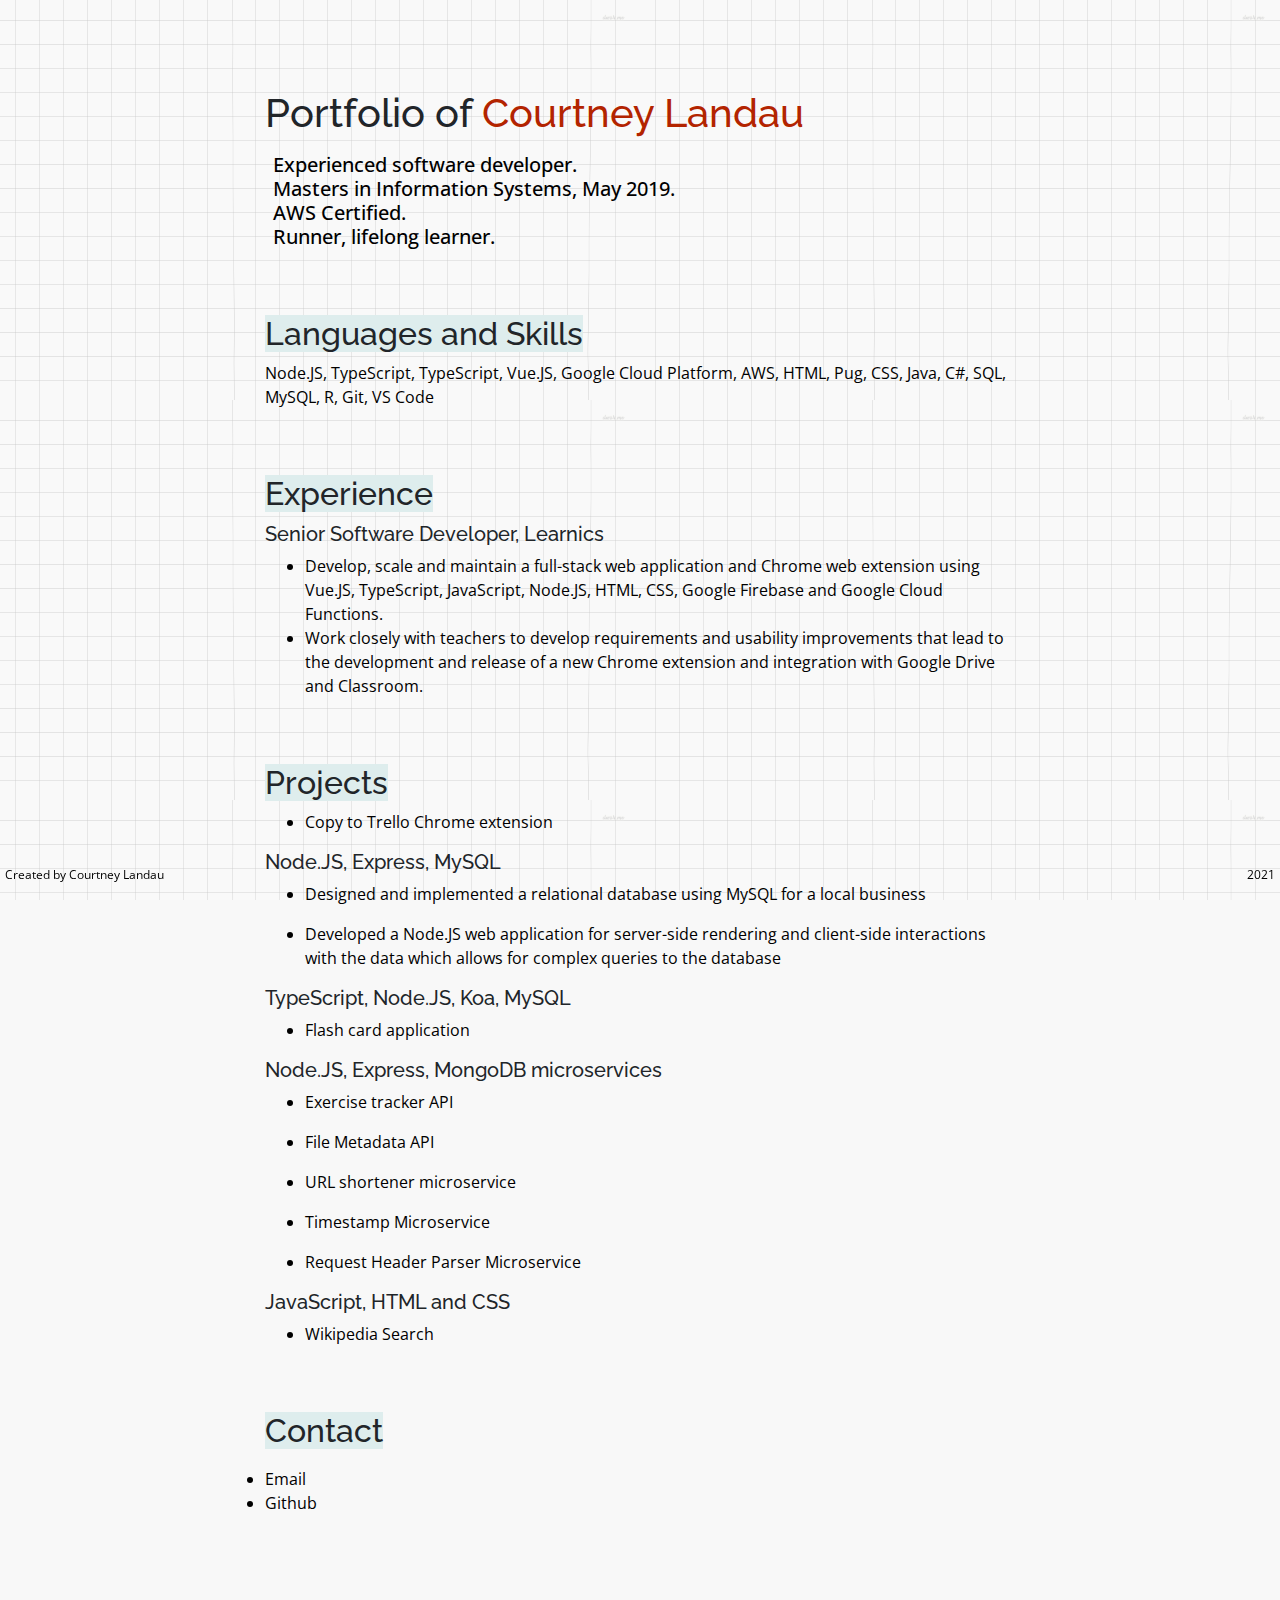
<file: index.html>
<!DOCTYPE html>
<html>
<head>
    <meta charset="utf-8" />
    <meta http-equiv="X-UA-Compatible" content="IE=edge">
    <title>The Portfolio of Courtney Landau</title>
    <meta name="viewport" content="width=device-width, initial-scale=1">
    <link rel="shortcut icon" href="public/favicon-angle-right.ico" type="image/x-icon"/>
    <link rel="stylesheet" href="https://stackpath.bootstrapcdn.com/bootstrap/4.5.2/css/bootstrap.min.css" />
    <link href="https://fonts.googleapis.com/css2?family=Open+Sans&family=Raleway&display=swap" rel="stylesheet">
    <link rel="stylesheet" type="text/css" media="screen" href="public/styles.css" />
</head>

<body>
<div class="container-fluid">
    <div class='container' id='intro'>
        <h1>Portfolio of <em>Courtney Landau</em></h1>
        <div id="summary" class="p-2">
            <h3 class="font-2">Experienced software developer.<br> Masters in Information Systems, May 2019. <br>AWS Certified. <br> Runner, lifelong learner. </h3>
        </div>
    </div>
        <div class="container box1" id="skills">
        <h2 class="subheader"><span class="subheader-color">Languages and Skills</span></h2>
        <p>Node.JS, TypeScript, TypeScript, Vue.JS, Google Cloud Platform, AWS, HTML, Pug, CSS, Java, C#, SQL, MySQL, R, Git, VS Code</p>
        
    </div>
    <div class="container box2" id="work">
        <h2 class="subheader"><span class="subheader-color">Experience</span></h2>
        <h3>Senior Software Developer, Learnics</h3>
        <ul class="projects">
            <li>Develop, scale and maintain a full-stack web application and Chrome web extension using Vue.JS, TypeScript, JavaScript, Node.JS, HTML, CSS, Google Firebase and Google Cloud Functions.</li>
            <li>Work closely with teachers to develop requirements and usability improvements that lead to the development and release of a new Chrome extension and integration with Google Drive and Classroom.</li>
        </ul>
    </div>
    <div class = "container box3" id="projects">
        <h2 class="subheader"><span class="subheader-color">Projects</span></h2>
        <ul class="projects">
            <li>
                <p>
                    <a href="http://copytotrello.celandau.com" target="_blank">Copy to Trello Chrome extension</a>
                </p>
            </li>
        </ul>
        <h3>Node.JS, Express, MySQL</h3>
            <ul class='projects'>
                <li><p>
                    Designed and implemented a relational database using MySQL for a local business 
                </p></li>
                <li><p>
                    Developed a Node.JS web application for server-side rendering and client-side interactions with the data which allows for complex queries to the database
                </p></li>
            </ul>
        <h3>TypeScript, Node.JS, Koa, MySQL</h3>
        <ul class='projects'>
            <li><p>
                <a href="https://github.com/clandau/tsFlashCards">Flash card application</a>
            </li>
        </ul>
        <h3>Node.JS, Express, MongoDB microservices</h3>
        <ul class='projects'>
            <li><p>
                <a href="http://exercisetracker.celandau.com">Exercise tracker API</a>
            </p></li>
            <li><p>
                <a href="http://filemetadata.celandau.com">File Metadata API</a>
            </p></li>
                <li>
                <p><a href='http://urlshort.celandau.com'>URL shortener microservice</a></p>
            </li>
        <li>
            <p><a href='http://timestamp.celandau.com'>Timestamp Microservice </a></p>
        </li>
            <li>
                <p><a href='http://reqheader.celandau.com'>Request Header Parser Microservice</a></p>
            </li>
        </ul>
        <h3>JavaScript, HTML and CSS</h3>
        <ul class='projects'>
            <li>
            <p><a href="http://wikipediasearch.celandau.com">Wikipedia Search</a></p>
            </li>
        </ul>
        </div>
    <div class="container box4" id="contact">
        <h2 class="subheader"><span class="subheader-color">Contact</span></h2>
        <ul class='contact'></ul>
            <li><a href="mailto:courtney@celandau.com">Email</a></li>
            <li><a href="https://github.com/clandau">Github</a></li>
            <br>
        </ul>
    </div>
</div>
<div class="footer">
    <div style="text-align:left;"><p>Created by <a href="mailto:courtney@celandau.com">Courtney Landau</a>
        <span style="float:right;">2021</span></p>
    </div>
</div>
</body>
</html>
</file>
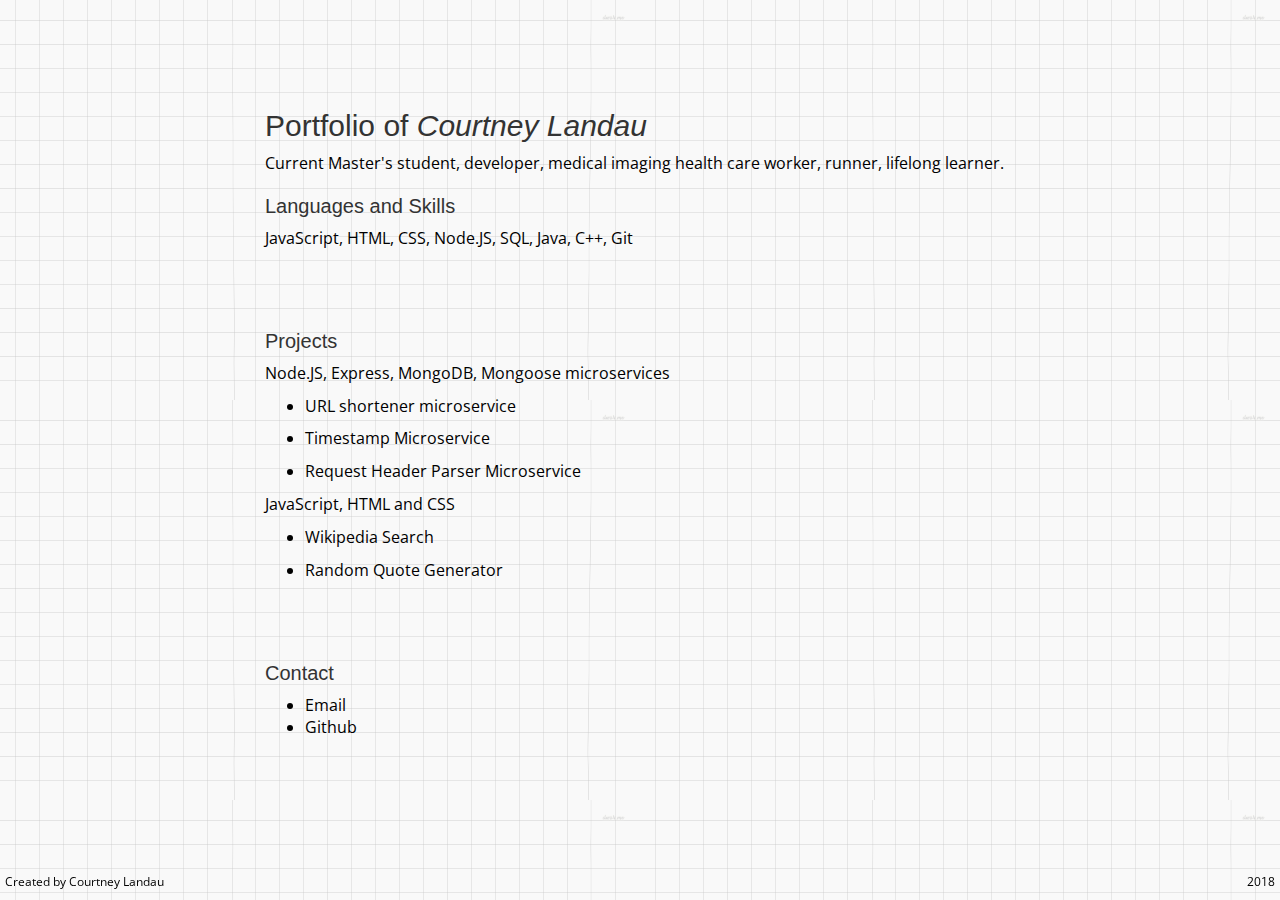
<file: views/index.html>
<!DOCTYPE html>
<html>
<head>
    <meta charset="utf-8" />
    <meta http-equiv="X-UA-Compatible" content="IE=edge">
    <title>The Portfolio of Courtney Landau</title>
    <meta name="viewport" content="width=device-width, initial-scale=1">
    <link rel="stylesheet" href="https://netdna.bootstrapcdn.com/bootstrap/3.3.6/css/bootstrap.min.css" />
    <link href="https://fonts.googleapis.com/css?family=Open+Sans" rel="stylesheet">
    <link rel="stylesheet" type="text/css" media="screen" href="../public/styles.css" />
</head>

<body>
<div class = 'container-fluid'>
    <div class='container' id='intro'>
        <h2>Portfolio of <em>Courtney Landau</em></h2>
        <p>Current Master's student, developer, medical imaging health care worker, runner, lifelong learner. </p>
        
        <h3>Languages and Skills </h3>
        <p>JavaScript, HTML, CSS, Node.JS, SQL, Java, C++, Git</p>
    </div>
    <div class = 'container' id='projects'>
        <h3>Projects</h3>
        <p>Node.JS, Express, MongoDB, Mongoose microservices</p>
        <ul class='projects'>
                <li>
                <p><a href='http://urlshort.celandau.com'>URL shortener microservice</a></p>
            </li>
        <li>
            <p><a href='http://timestamp.celandau.com'>Timestamp Microservice </a></p>
        </li>
            <li>
                <p><a href='http://reqheader.celandau.com'>Request Header Parser Microservice</a></p>
            </li>
        </ul>
        <p>JavaScript, HTML and CSS</p>
        <ul class='projects'>
            <li>
            <p><a href="http://wikipediasearch.celandau.com">Wikipedia Search</a></p>
            </li>
            <li>
            <p><a href="http://randomquotegenerator.celandau.com">Random Quote Generator</a></p>
            </li>
        </ul>
        </div>
    <div class='container' id='contact'>
        <h3>Contact</h3>
        <ul class='contact'>
            <li><a href="mailto:courtney@celandau.com">Email</a></li>
            <li><a href="https://github.com/clandau">Github</a></li>
            <!-- <li><a href="mailto:courtney@celandau.com">Email</a></li> -->
        </ul>
</div>
</div>
<div class="footer">
    <p style="text-align:left;">Created by <a href="mailto:courtney@celandau.com">Courtney Landau</a>
        <span style="float:right;">2018</span>
        </p>
</div>
</body>
</html>
</file>
<file: public/styles.css>
body {
  font-family: "Raleway", sans-serif;
  font-size: 16px;
  background-color: #f8f8f8;
}

body::after {
  content: "";
  background-image: url("grid.png");
  background-size: 50%;
  opacity: 0.2;
  top: 0;
  left: 0;
  bottom: 0;
  right: 0;
  position: absolute;
  z-index: -1;
}

p,
li,
.font-2 {
  font-family: "Open Sans", sans-serif;
  color: black;
}

h1 em {
  color: #b32400;
  font-style: normal;
}

h3 {
  font-size: 20px !important;
}

a:link {
  color: black;
}

li :visited {
  color: #737373;
  color: #4f8f8f;
}

li :hover {
  color: #b32400;
  text-decoration: none;
}

.container-fluid {
  max-width: 800px;
  min-height: 100%;
  height: 100%;
  margin-top: 5%;
  margin-bottom: 5%;
  /* background-color: #f8f8f8; */
}

.container {
  padding: 25px 10px;
  width: 100%;
}

.footer {
  position: fixed;
  left: 5px;
  right: 5px;
  bottom: 0;
  font-size: 12px;
  color: #faf5ff;
}

.subheader-color {
  background-color: #deeded;
}

.border {
  color: #bfbfbf;
}
</file>
